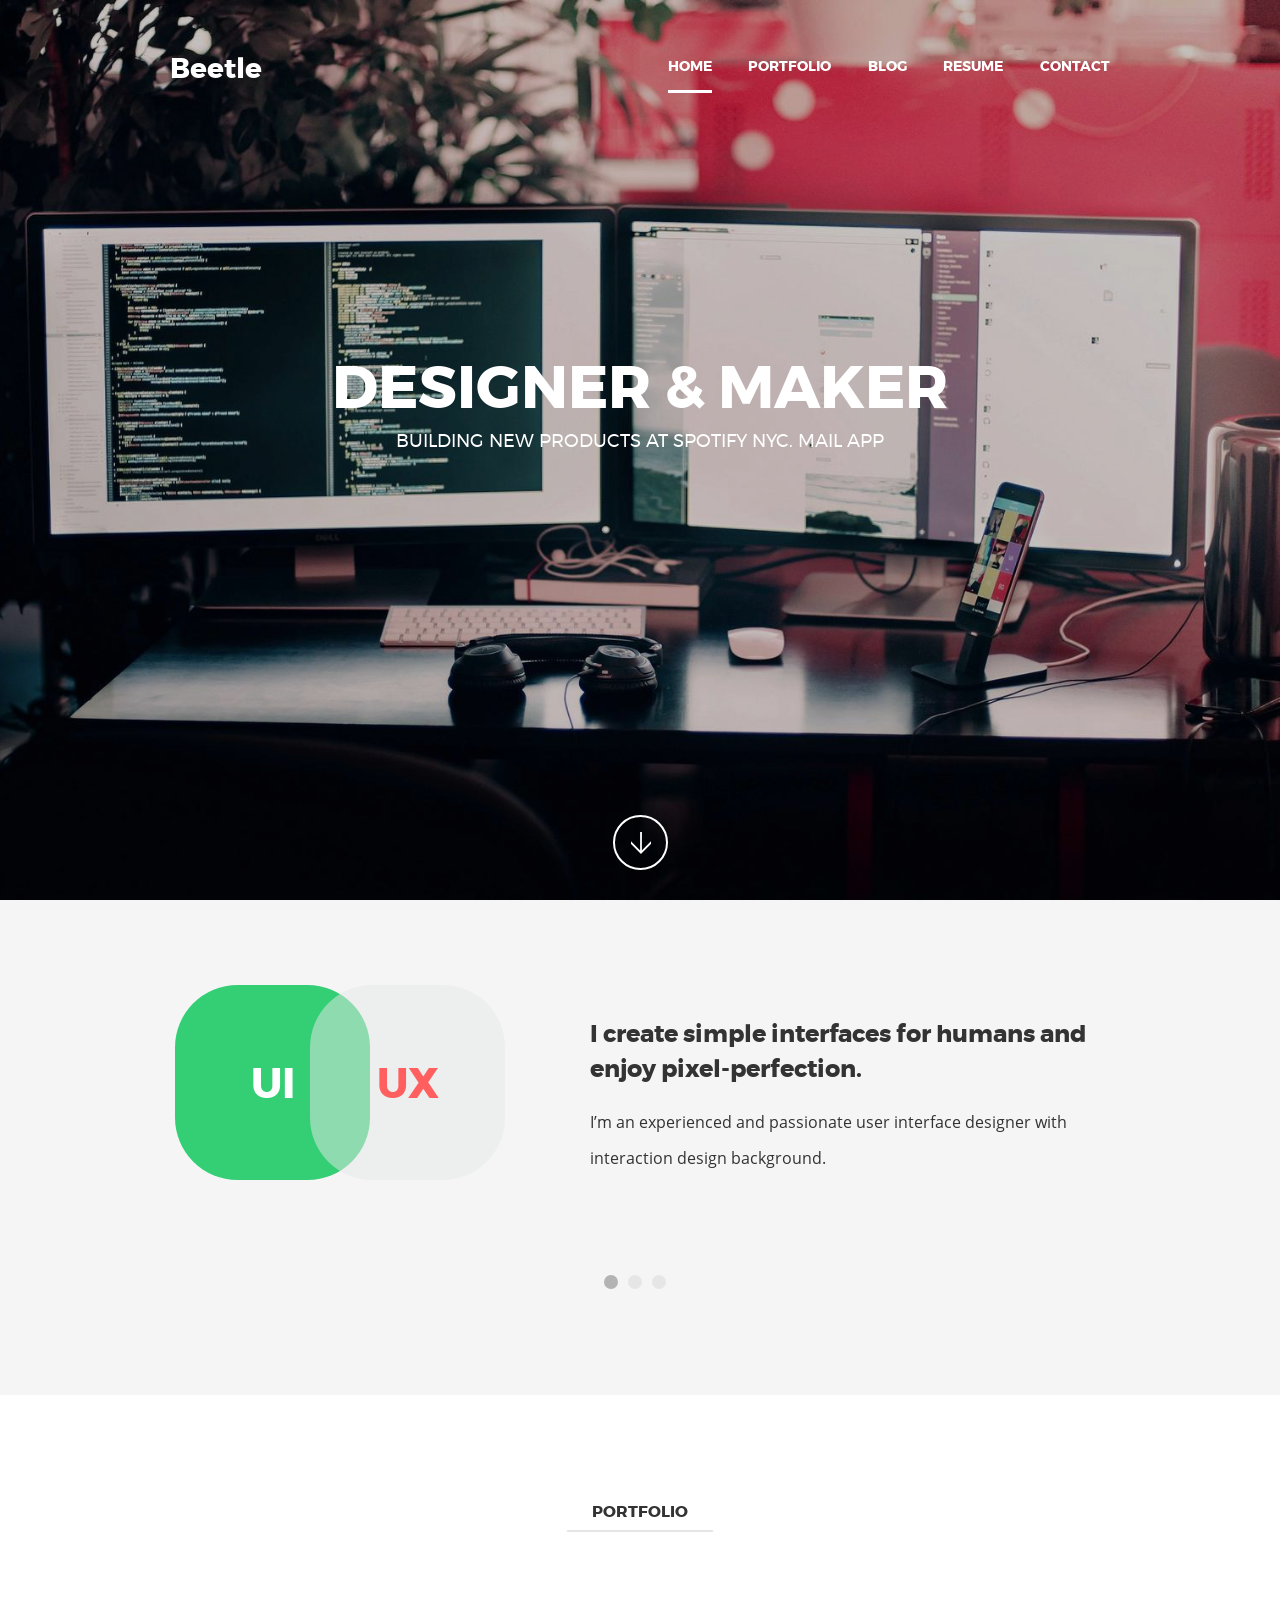
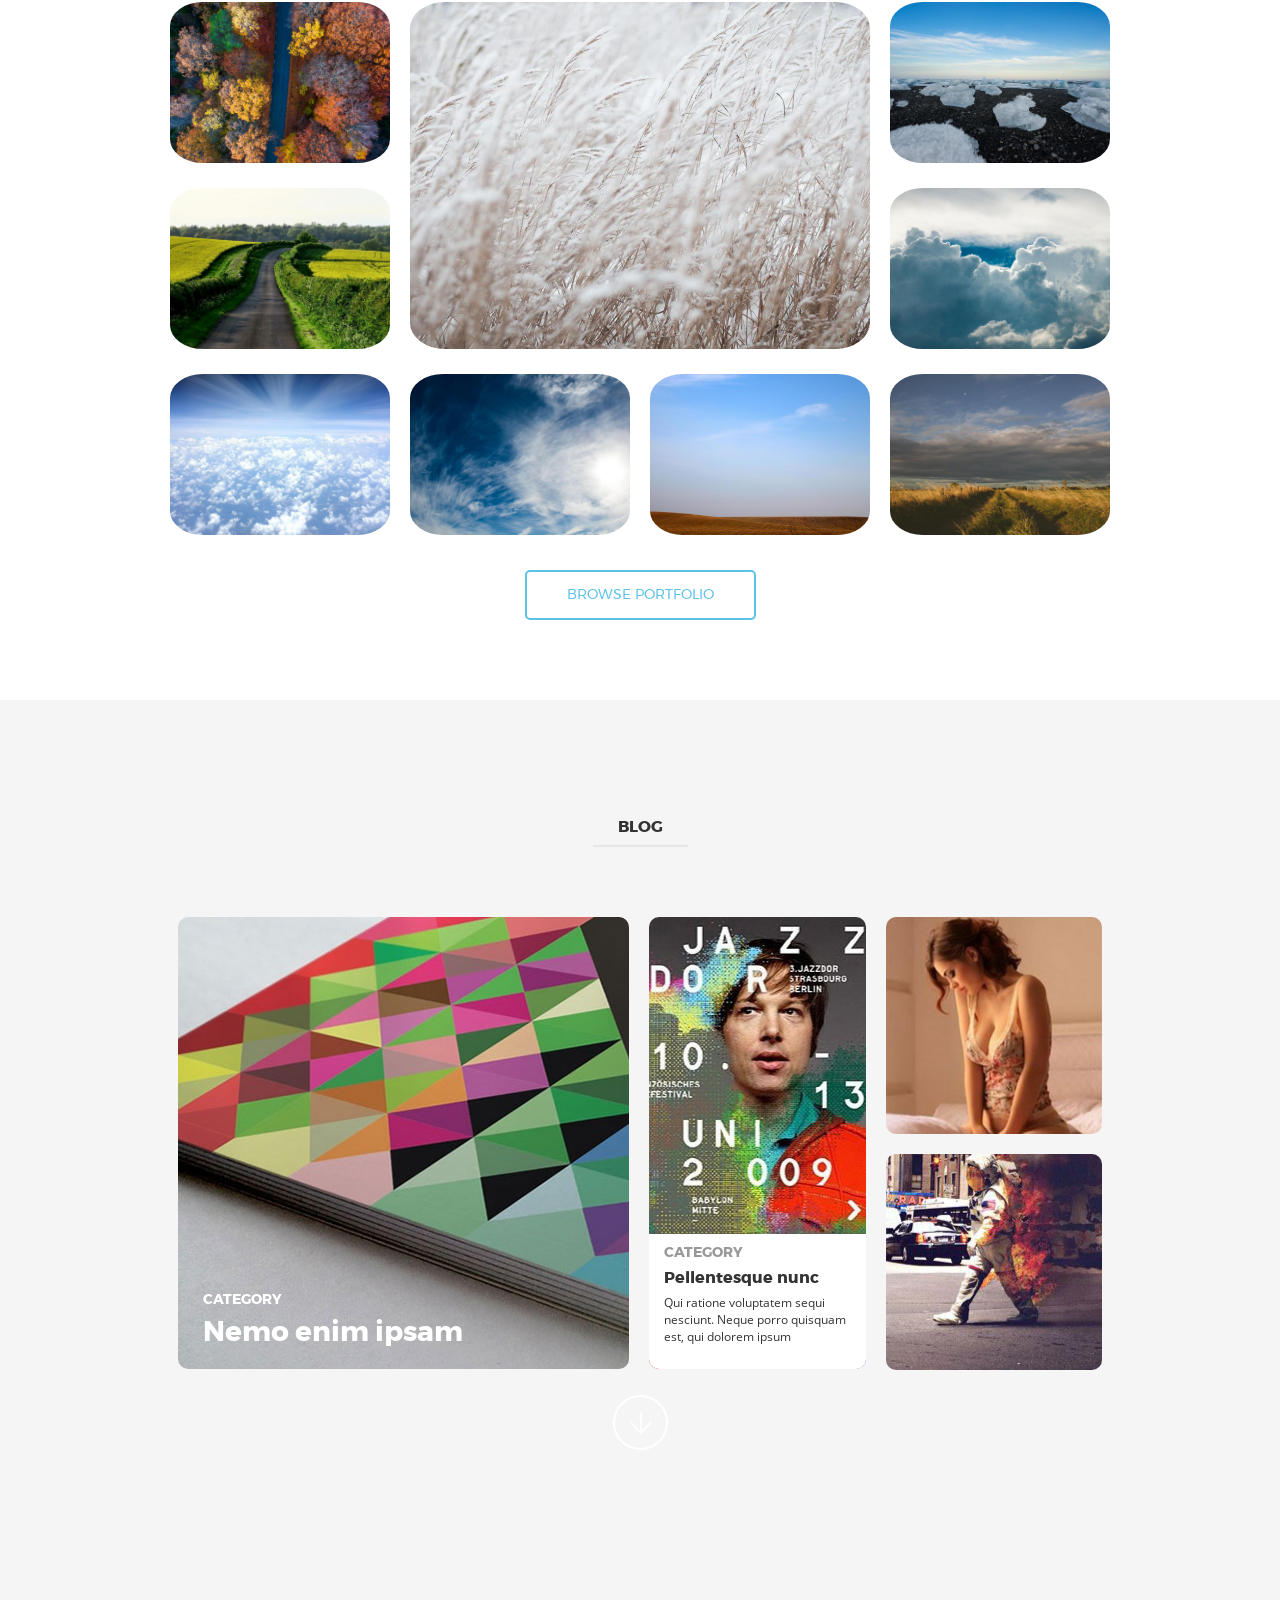
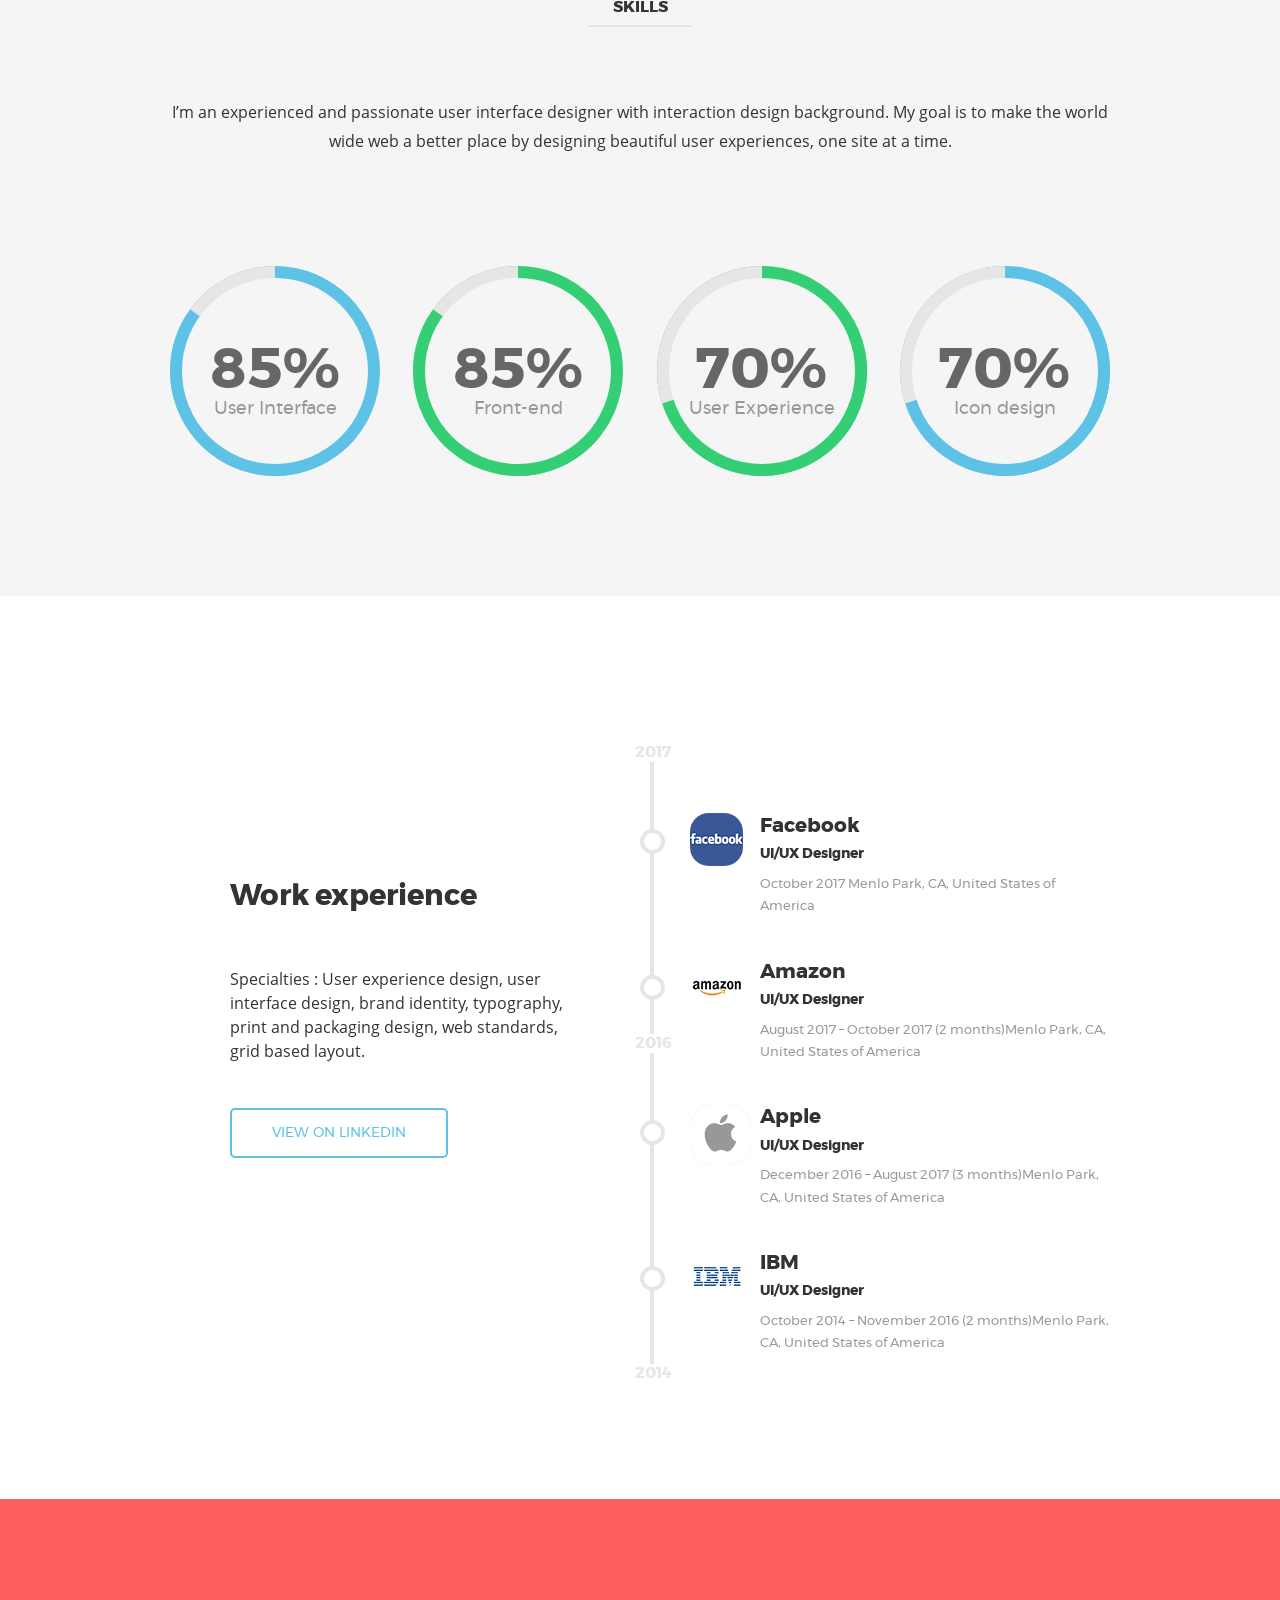
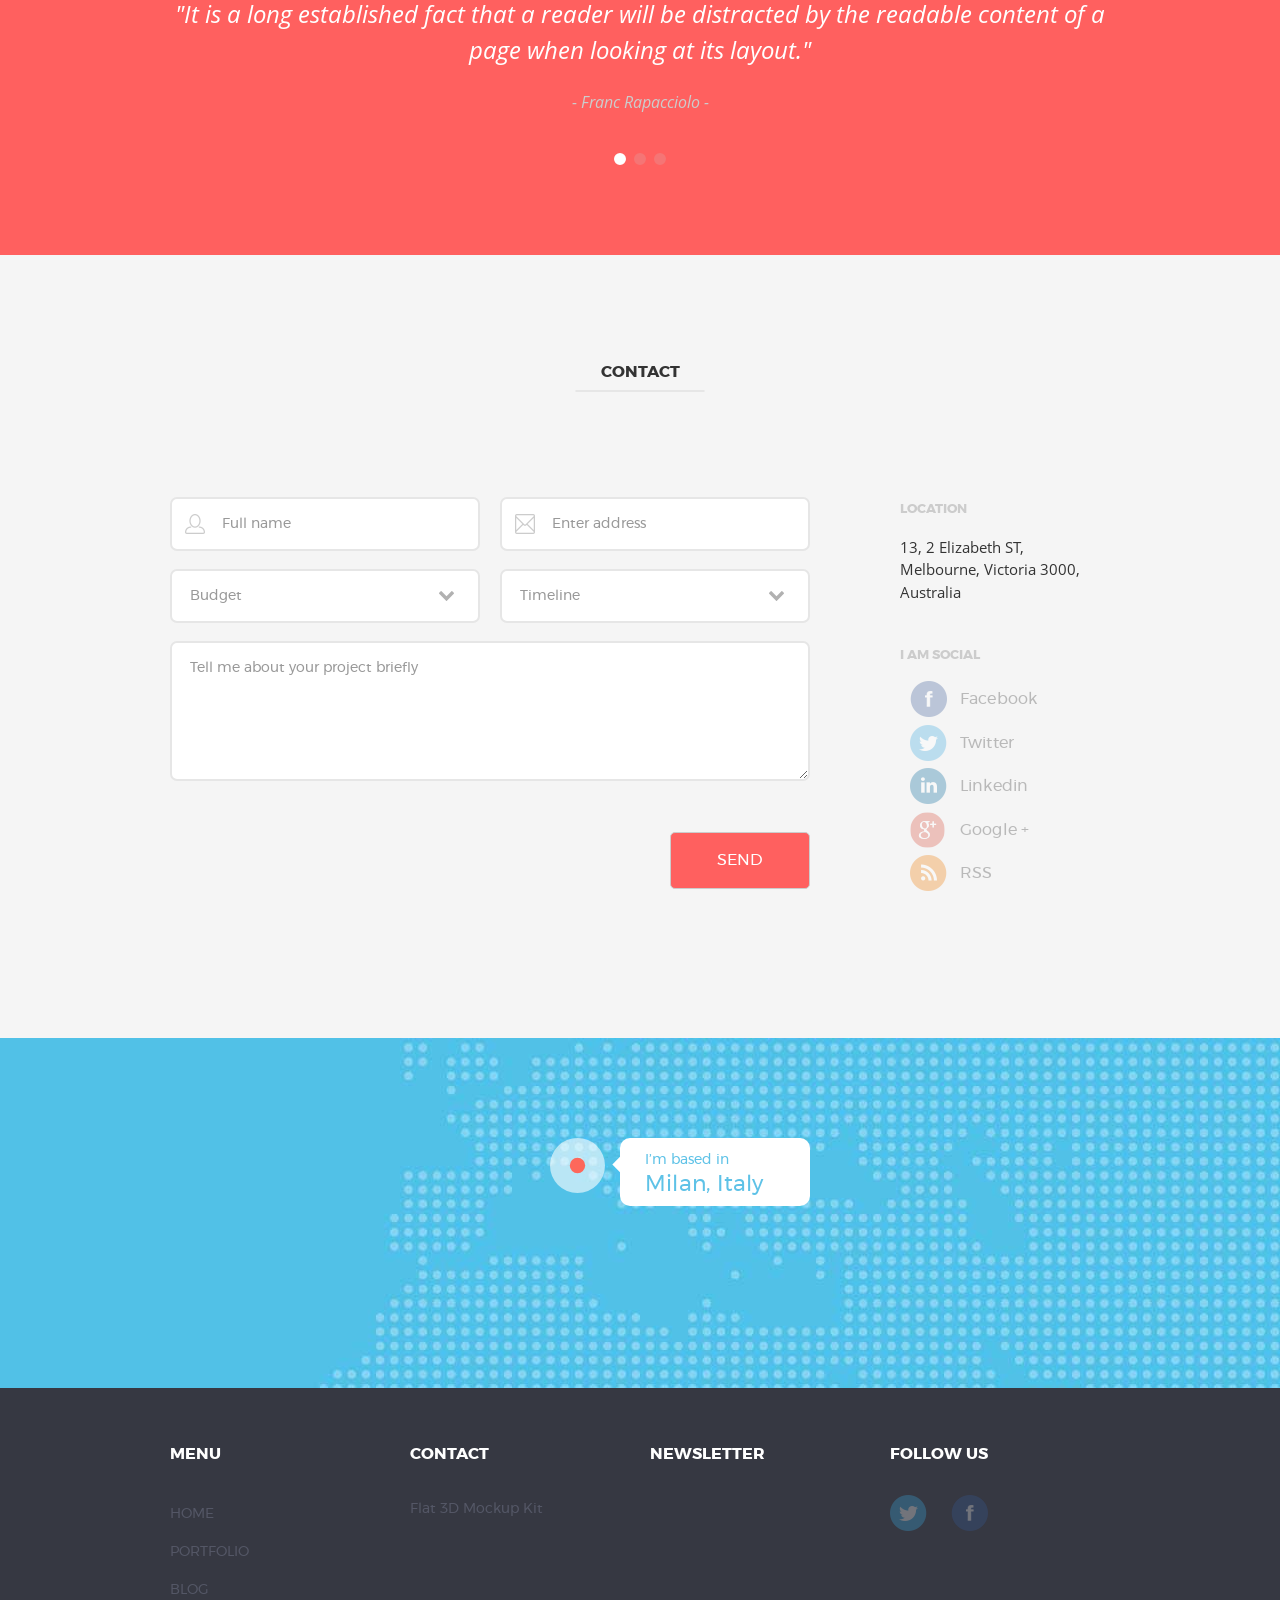
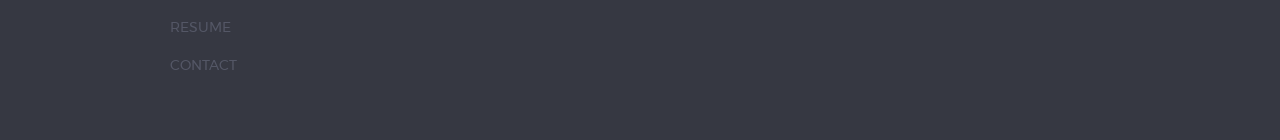
<file: index.html>
<!DOCTYPE html>
<html class="no-js  page" lang="ru">

  <head>
    <meta charset="utf-8">
    <title>Beetle</title>
    <meta name="description" content="">
    <meta name="viewport" content="width=device-width, initial-scale=1">
    <meta name="format-detection" content="telephone=no">

    <link href="css/style.min.css" rel="stylesheet" media="screen">

    <script>
      // Маркер работающего javascript
      document.documentElement.className = document.documentElement.className.replace('no-js', 'js');
      document.addEventListener('DOMContentLoaded', function(){
        if (window.isMobile !== undefined) {
          // console.log(isMobile);
          if(isMobile.any) {
            var rootClasses = ' is-mobile';
            for (key in isMobile) {
              if(typeof isMobile[key] === 'boolean' && isMobile[key] && key !== 'any') rootClasses += ' is-mobile--'+key;
              if(typeof isMobile[key] === 'object' && key !== 'other') {
                for (type in isMobile[key]) {
                  if(isMobile[key][type]) rootClasses += ' is-mobile--'+key+'-'+type;
                }
              }
            }
            document.documentElement.className += rootClasses;
          }
        }
        else {
          console.log('Классы для мобильных не добавлены: в сборке отсутствует isMobile.js');
        }
      });

    </script>

    <link rel="icon" href="img/favicon.ico?v=02" type="image/x-icon">

  </head>

  <body>

    <div class="page__inner">

      <div class="page__content">

        <header class="page-header page-header__default animated" role="banner">
          <div class="page-header__wrapper">
            <nav id="main-nav" class="main-nav smooth-scroll" role="navigation">
              <button id="main-nav-toggler" class="main-nav__toggler  burger"><span></span></button>
              <a class="main-nav__logo" href="#">Beetle</a>
              <ul class="main-nav__list">
                <li class="main-nav__item  main-nav__item--active">
                  <a href="#hero" class="main-nav__link">
                    Home
                  </a>
                  <div class="main-nav__sublist-wrapper  main-nav__sublist-wrapper--lvl-2">
                    <ul class="main-nav__list  main-nav__list--lvl-2">
                      <li class="main-nav__item  main-nav__item--lvl-2">
                        <a href="#" class="main-nav__link  main-nav__link--lvl-2">
                          Standart
                        </a>
                      </li>
                      <li class="main-nav__item  main-nav__item--lvl-2">
                        <a href="#" class="main-nav__link  main-nav__link--lvl-2">
                          Landing page 1
                        </a>
                      </li>
                      <li class="main-nav__item  main-nav__item--lvl-2">
                        <a href="#" class="main-nav__link  main-nav__link--lvl-2">
                          Landing page 2
                        </a>
                      </li>
                      <li class="main-nav__item  main-nav__item--lvl-2">
                        <a href="#" class="main-nav__link  main-nav__link--lvl-2">
                          Landing page 3
                        </a>
                      </li>
                    </ul>
                  </div>
                </li>
                <li class="main-nav__item">
                  <a href="#portfolio" class="main-nav__link">
                    Portfolio
                  </a>
                </li>
                <li class="main-nav__item">
                  <a href="#blog" class="main-nav__link">
                    Blog
                  </a>
                </li>
                <li class="main-nav__item">
                  <a href="#skills" class="main-nav__link">
                    Resume
                  </a>
                </li>
                <li class="main-nav__item">
                  <a href="#contact" class="main-nav__link">
                    Contact
                  </a>
                </li>
              </ul><!-- /main-nav__list -->
            </nav><!-- /main-nav -->
          </div>
        </header>


        <main role="main">

          <div id="hero" class="hero smooth-scroll">
            <div class="hero__wrapper">
              <h1 class="hero__title">Designer & Maker</h1>
              <h2 class="hero__subtitle">Building new products at Spotify NYC. Mail App</h2>
            </div>
            <a href="#about" class="hero__btn view-more__btn">View more</a>
          </div><!-- /hero -->

          <div class="about" id="about">
            <div class="about__wrapper">
              <div class="about__slider owl-carousel" id="owl-carousel-about">
                <div class="slide-about--00 slide-about">
                  <div class="slide-about__row">
                    <div class="slide-about__figures">
                      <div class="slide-about__element">UI</div>
                      <div class="slide-about__element">UX</div>
                    </div><!-- /slide-about__figures -->
                    <div class="slide-about__content">
                      <h3 class="slide-about__heading">I create simple interfaces for humans and enjoy pixel-perfection.</h3>
                      <p class="slide-about__text">I’m an experienced and passionate user interface designer with interaction design background.</p>
                    </div><!-- /slide-about__content -->
                  </div>
                </div>
                <div class="slide-about--01 slide-about">
                  <div class="slide-about__row">
                    <div class="slide-about__figures">
                      <div class="slide-about__element">Logo design</div>
                    </div>
                    <div class="slide-about__content">
                      <h3 class="slide-about__heading">Mauris eget vulputate felis</h3>
                      <p class="slide-about__text">Donec viverra interdum turpis, a auctor nunc aliquam ac. Phasellus iaculis ex in justo eleifend volutpat. Vivamus cursus </p>
                    </div>
                  </div>
                </div>
                <div class="slide-about--02 slide-about">
                  <div class="slide-about__row">
                    <div class="slide-about__figures">
                      <div class="slide-about__element">SEO</div>
                    </div>
                    <div class="slide-about__content">
                      <h3 class="slide-about__heading">Voluptas sit aspernatur aut</h3>
                      <p class="slide-about__text">Etiam maximus leo metus, non vestibulum mi aliquet ultricies. Sed turpis turpis, imperdiet at blandit.</p>
                    </div>
                  </div>
                </div>
              </div>
            </div>
          </div><!-- /about -->

          <div class="portfolio smooth-scroll" id="portfolio">
            <div class="portfolio__wrapper">
              <h2 class="portfolio__title section-title">Portfolio</h2>
              <div class="portfolio__row">
                <div class="item-portfolio__inner item-portfolio__inner--01">
                  <div class="portfolio__item item-portfolio">
                    <!--<img class="item-portfolio__img" src="img/img-portfolio-n01.jpg" alt="Case">-->
                    <div class="item-portfolio__content">
                      <div class="item-portfolio__icon"></div>
                      <div class="item-portfolio__title">Praesent auctort</div>
                      <div class="item-portfolio__text">Aenean consectetur urna ac leo ullamcorper pharetra. Nulla facilisi.</div>
                    </div>
                  </div><!-- /item-portfolio -->
                  <div class="portfolio__item item-portfolio">
                    <!--<img src="img/img-portfolio-n02.jpg" alt="Case" class="item-portfolio__img">-->
                    <div class="item-portfolio__content">
                      <div class="item-portfolio__icon"></div>
                      <div class="item-portfolio__title">Sed ut persp.</div>
                      <div class="item-portfolio__text">Etiam maximus leo metus, non vestibulum mi aliquet ultricies.</div>
                    </div>
                  </div>
                </div><!-- /item-portfolio__inner -->
                <div class="portfolio__item item-portfolio item-portfolio--big">
                  <!--<img src="img/img-portfolio-n03.jpg" alt="Case" class="item-portfolio__img">-->
                  <div class="item-portfolio__content">
                    <div class="item-portfolio__icon"></div>
                    <div class="item-portfolio__title">Veritatis et</div>
                    <div class="item-portfolio__text">Phasellus risus metus, vulputate scelerisque arcu quis</div>
                  </div>
                </div>
                <div class="item-portfolio__inner item-portfolio__inner--02">
                  <div class="portfolio__item item-portfolio">
                    <!--<img src="img/img-portfolio-n04.jpg" alt="Case" class="item-portfolio__img">-->
                    <div class="item-portfolio__content">
                      <div class="item-portfolio__icon"></div>
                      <div class="item-portfolio__title">Nemo enim ipsam</div>
                      <div class="item-portfolio__text">Aenean consectetur urna ac leo ullamcorper pharetra. Nulla facilisi.</div>
                    </div>
                  </div>
                  <div class="portfolio__item item-portfolio">
                    <!--<img src="img/img-portfolio-n05.jpg" alt="Case" class="item-portfolio__img">-->
                    <div class="item-portfolio__content">
                      <div class="item-portfolio__icon"></div>
                      <div class="item-portfolio__title">Nemo enim ipsam</div>
                      <div class="item-portfolio__text">Proin aliquet ullamcorper ipsum, vel tincidunt nibh. Nunc finibus</div>
                    </div>
                  </div>
                </div><!-- /item-portfolio__inner -->
                <div class="portfolio__item item-portfolio">
                  <!--<img src="img/img-portfolio-n06.jpg" alt="Case" class="item-portfolio__img">-->
                  <div class="item-portfolio__content">
                    <div class="item-portfolio__icon"></div>
                    <div class="item-portfolio__title">Praesent auctor</div>
                    <div class="item-portfolio__text">Donec viverra interdum turpis, a auctor nunc aliquam ac. Phasellus iaculis</div>
                  </div>
                </div>
                <div class="portfolio__item item-portfolio">
                  <!--<img src="img/img-portfolio-n07.jpg" alt="Case" class="item-portfolio__img">-->
                  <div class="item-portfolio__content">
                    <div class="item-portfolio__icon"></div>
                    <div class="item-portfolio__title">Sed ut perspic</div>
                    <div class="item-portfolio__text">Etiam maximus leo metus, non vestibulum mi aliquet ultricies. Sed turpis</div>
                  </div>
                </div>
                <div class="portfolio__item item-portfolio">
                  <!--<img src="img/img-portfolio-n08.jpg" alt="Case" class="item-portfolio__img">-->
                  <div class="item-portfolio__content">
                    <div class="item-portfolio__icon"></div>
                    <div class="item-portfolio__title">Veritatis et</div>
                    <div class="item-portfolio__text">Phasellus risus metus, vulputate scelerisque arcu quis, faucibus</div>
                  </div>
                </div>
                <div class="portfolio__item item-portfolio">
                  <!--<img src="img/img-portfolio-n09.jpg" alt="Case" class="item-portfolio__img">-->
                  <div class="item-portfolio__content">
                    <div class="item-portfolio__icon"></div>
                    <div class="item-portfolio__title">Nemo enim ipsam</div>
                    <div class="item-portfolio__text">Aenean consectetur urna ac leo ullamcorper pharetra. Nulla facilisi.</div>
                  </div>
                </div>
              </div><!-- /portfolio__row -->
              <a href="#" class="btn portfolio__btn">Browse portfolio</a>
            </div>
          </div><!-- /portfolio -->

          <div class="blog smooth-scroll" id="blog">
            <h2 class="blog__title section-title">Blog</h2>
            <div class="blog__wrapper embed-responsive">

              <div class="blog__grid embed-responsive__content">
                <div class="blog__grid-item embed-responsive">
                  <div class="item-blog--22 item-blog embed-responsive__content">
                    <div class="item-blog__category">Category</div>
                    <div class="item-blog__title">Nemo enim ipsam</div>
                  </div>
                </div>
                <div class="blog__grid-item embed-responsive">
                  <div class="item-blog item-blog--12 embed-responsive__content">
                    <div class="item-blog__meta">
                      <div class="item-blog__category">Category</div>
                      <div class="item-blog__title">Pellentesque nunc</div>
                      <div class="item-blog__excerpt">Qui ratione voluptatem sequi nesciunt. Neque porro quisquam est, qui dolorem ipsum </div>
                    </div>
                  </div>
                </div>
                <div class="blog__grid-item embed-responsive">
                  <div class="item-blog item-blog--03 embed-responsive"></div>
                  <div class="item-blog item-blog--04 embed-responsive"></div>
                </div>
              </div><!-- /embed-responsive__content -->

            </div>
            <a href="#skills" class="blog__more-btn view-more__btn">View more</a>
          </div><!-- /blog -->

          <div class="skills" id="skills">
            <div class="skills__wrapper">
              <h2 class="skills__title section-title">Skills</h2>
              <p class="skills__text">I’m an experienced and passionate user interface designer with interaction design background. My goal is to make the world wide web a better place by designing beautiful user experiences, one site at a time.</p>
              <div class="skills__row">
                <div class="progress-round">
                  <div class="progress-round__center">
                    <div class="skills__value">85%</div>
                    <div class="skills__caption">User Interface</div>
                  </div>
                </div>
                <div class="progress-round">
                  <div class="progress-round__center">
                    <div class="skills__value">85%</div>
                    <div class="skills__caption">Front-end</div>
                  </div>
                </div>
                <div class="progress-round">
                  <div class="progress-round__center">
                    <div class="skills__value">70%</div>
                    <div class="skills__caption">User Experience</div>
                  </div>
                </div>
                <div class="progress-round">
                  <div class="progress-round__center">
                    <div class="skills__value">70%</div>
                    <div class="skills__caption">Icon design</div>
                  </div>
                </div>
              </div><!-- /skills__row -->
            </div><!-- /skills__wrapper -->
          </div><!-- /skills -->

          <div class="timeline"><!-- https://ruseller.com/lessons/les2594/demo/index.html -->
            <div class="timeline__wrapper">
              <div class="timeline__row">
                <div class="timeline__content">
                  <h2 class="timeline__title">Work experience</h2>
                  <p class="timeline__text">Specialties : User experience design, user interface design, brand identity, typography, print and packaging design, web standards, grid based layout.</p>
                  <a href="#" class="timeline__btn btn">View on Linkedin</a>
                </div><!-- /timeline__content -->
                <div class="timeline__block block-timeline">
                  <div class="block-timeline__item">
                    <div class="block-timeline__icon"></div>
                    <div class="block-timeline__body">
                      <h3 class="block-timeline__company">Facebook</h3>
                      <h4 class="block-timeline__position">UI/UX Designer</h4>
                      <p class="block-timeline__period">
                        October 2017 Menlo Park, CA, United States of America
                      </p>
                    </div><!-- /block-timeline__body -->
                    <div class="block-timeline__year">2017</div>
                  </div><!-- /block-timeline__item -->

                  <div class="block-timeline__item">
                    <div class="block-timeline__icon"></div>
                    <div class="block-timeline__body">
                      <h3 class="block-timeline__company">Amazon</h3>
                      <h4 class="block-timeline__position">UI/UX Designer</h4>
                      <p class="block-timeline__period">
                        August 2017 – October 2017 (2 months)Menlo Park, CA, United States of America
                      </p>
                    </div><!-- /block-timeline__body -->
                  </div><!-- /block-timeline__item -->

                  <div class="block-timeline__item">
                    <div class="block-timeline__icon"></div>
                    <div class="block-timeline__body">
                      <h3 class="block-timeline__company">Apple</h3>
                      <h4 class="block-timeline__position">UI/UX Designer</h4>
                      <p class="block-timeline__period">
                        December 2016 – August 2017 (3 months)Menlo Park, CA, United States of America
                      </p>
                    </div><!-- /block-timeline__body -->
                    <div class="block-timeline__year">2016</div>
                  </div><!-- /block-timeline__item -->

                  <div class="block-timeline__item">
                    <div class="block-timeline__icon"></div>
                    <div class="block-timeline__body">
                      <h3 class="block-timeline__company">IBM</h3>
                      <h4 class="block-timeline__position">UI/UX Designer</h4>
                      <p class="block-timeline__period">
                        October 2014 – November 2016 (2 months)Menlo Park, CA, United States of America
                      </p>
                    </div><!-- /block-timeline__body -->
                    <div class="block-timeline__year">2014</div>
                  </div><!-- /block-timeline__item -->
                </div>
              </div>
            </div>
          </div><!-- /timeline -->

          <div class="slogan" id="slogan">
            <div class="slogan__wrapper">
              <div class="slogan__slider owl-carousel" id="owl-carousel-slogan">
                <div class="slogan__slide">
                  <blockquote class="slogan__quote">"It is a long established fact that a reader will be distracted by the readable content of a page when looking at its layout."</blockquote>
                  <cite class="slogan__cite">- Franc Rapacciolo -</cite>
                </div><!-- /slogan__slide -->
                <div class="slogan__slide">
                  <blockquote class="slogan__quote">"Auia dolor sit amet, consectetur, adipisci velit, sed quia non numquam eius modi."</blockquote>
                  <cite class="slogan__cite">- Mark Stone -</cite>
                </div><!-- /slogan__slide -->
                <div class="slogan__slide">
                  <blockquote class="slogan__quote">"Sed erat nibh, imperdiet in ornare et, feugiat nec diam. Morbi imperdiet."</blockquote>
                  <cite class="slogan__cite">- Nick Brown -</cite>
                </div><!-- /slogan__slide -->
              </div>
            </div>
          </div><!-- /slogan -->

          <div class="contact" id="contact">
            <div class="contact__wrapper">
              <h2 class="contact__title section-title">Contact</h2>
              <div class="contact__row">
                <form action="#" class="contact__form form-contact form">
                  <div class="contact__row">
                    <label class="form-contact__name field-text"><!-- https://bootsnipp.com/snippets/featured/support-glyph-and-fa-icon-inside-input -->
                      <span class="field-text__input-wrap">
                        <input class="field-text__input" type="text" placeholder="Full name">
                      </span>
                    </label>

                    <label class="form-contact__email field-text">
                      <span class="field-text__input-wrap">
                        <input class="field-text__input" type="email" placeholder="Enter address">
                      </span>
                    </label>

                    <label class="form-contact__budget field-select">
                      <div class="field-select__select-wrap">
                        <select class="field-select__select" name="Budget">
                          <option value="" disabled selected hidden>Budget</option>
                          <option value="50$"><50$</option>
                          <option value="50$ - 200$">50$-200$</option>
                          <option value=">200$">>200$</option>
                          <option value=">500$">>500$</option>
                        </select>
                      </div>
                    </label>

                    <label class="form-contact__timeline field-select">
                      <div class="field-select__select-wrap">
                        <select class="field-select__select" name="Timeline">
                          <option value="" disabled selected hidden>Timeline</option>
                            <option>on yesterday</option>
                            <option>1 day</option>
                            <option>>3-4 days</option>
                          <option>>no matter</option>
                        </select>
                      </div>
                    </label>

                    <label class="form-contact__message field-text">
                      <span class="field-text__input-wrap">
                        <textarea class="field-text__input" placeholder="Tell me about your project briefly"></textarea>
                      </span>
                    </label>

                    <div class="form-contact__submit field-actions">
                      <button class="form-contact__btn btn">Send</button>
                    </div>
                  </div><!-- /contact__row -->
                </form><!-- /contact__form -->

                <div class="contact__aside">
                  <div class="contact__location location-contact">
                    <h3 class="location-contact__title block-title">Location</h3>
                    <p class="location-contact__address">
                      13, 2 Elizabeth ST,
                      <br>
                      Melbourne, Victoria 3000,
                      <br>
                      Australia
                    </p>
                  </div>

                  <div class="contact__social">
                    <h3 class="contact__social-title block-title">I am social</h3>
                    <ul class="social-list">
                      <li class="social-item">
                        <a href="#" class="social-btn social-btn--fb btn">Facebook</a>
                      </li>
                      <li class="social-item">
                        <a href="#" class="social-btn social-btn--tw btn">Twitter</a>
                      </li>
                      <li class="social-item">
                        <a href="#" class="social-btn social-btn--in btn">Linkedin</a>
                      </li>
                      <li class="social-item">
                        <a href="#" class="social-btn social-btn--gpl btn">Google +</a>
                      </li>
                      <li class="social-item">
                        <a href="#" class="social-btn social-btn--rss btn">RSS</a>
                      </li>
                    </ul><!-- /social-list -->
                  </div><!-- /contact__social -->
                </div><!-- /contact__aside -->
              </div><!-- /contact__row -->
            </div>
          </div><!-- /contact -->

          <div class="map" id="map">
            <div class="map__wrapper">
              <svg class="map__icon" width="55" height="55">
              <circle r="50%" cx="50%" cy="50%" fill="#fff" fill-opacity="0.6"/>
              <circle r="14%" cx="50%" cy="50%" fill="#fd685b"/>
              </svg>
              <div class="map__content">
                I’m based in
                <span class="map__lead">Milan, Italy</span>
              </div>

            </div>
          </div><!-- /map -->

        </main>

      </div><!-- /page__content -->
    </div><!-- /page__inner -->

    <div class="page__footer-wrapper">

      <footer class="page-footer" role="contentinfo">
        <div class="page-footer__wrapper">
          <div class="page-footer__row">
            <div class="page-footer__menu">
              <h3 class="page-footer__subtitle">Menu</h3>
              <ul class="menu">
                <li class="menu__item">
                  <a class="menu__link" href="#">Home</a>
                </li>
                <li class="menu__item ">
                  <a class="menu__link" href="#portfolio">Portfolio</a>
                </li>
                <li class="menu__item">
                  <a class="menu__link" href="#blog">Blog</a>
                </li>
                <li class="menu__item">
                  <a class="menu__link" href="#resume">Resume</a>
                </li>
                <li class="menu__item">
                  <a class="menu__link" href="#contact">Contact</a>
                </li>
              </ul><!-- /menu -->
            </div><!-- /page-footer__menu -->
            <div class="page-footer__contact">
              <h3 class="page-footer__subtitle">Contact</h3>
              <a href="#" class="page-footer__link">Flat 3D Mockup Kit</a>
            </div>
            <div class="page-footer__newsletter">
              <h3 class="page-footer__subtitle">Newsletter</h3>
            </div>
            <div class="page-footer__follow-us">
              <h3 class="page-footer__subtitle">Follow Us</h3>
                  <a href="#" class="social-btn social-btn--tw btn">Twitter</a>
                  <a href="#" class="social-btn social-btn--fb btn">Facebook</a>
            </div>
          </div><!-- /page-footer__row -->
        </div><!-- /page-footer__wrapper -->
      </footer>

    </div><!-- /page__footer-wrapper -->
    <script src="js/script.min.js"></script>

  </body>
</html>
</file>
